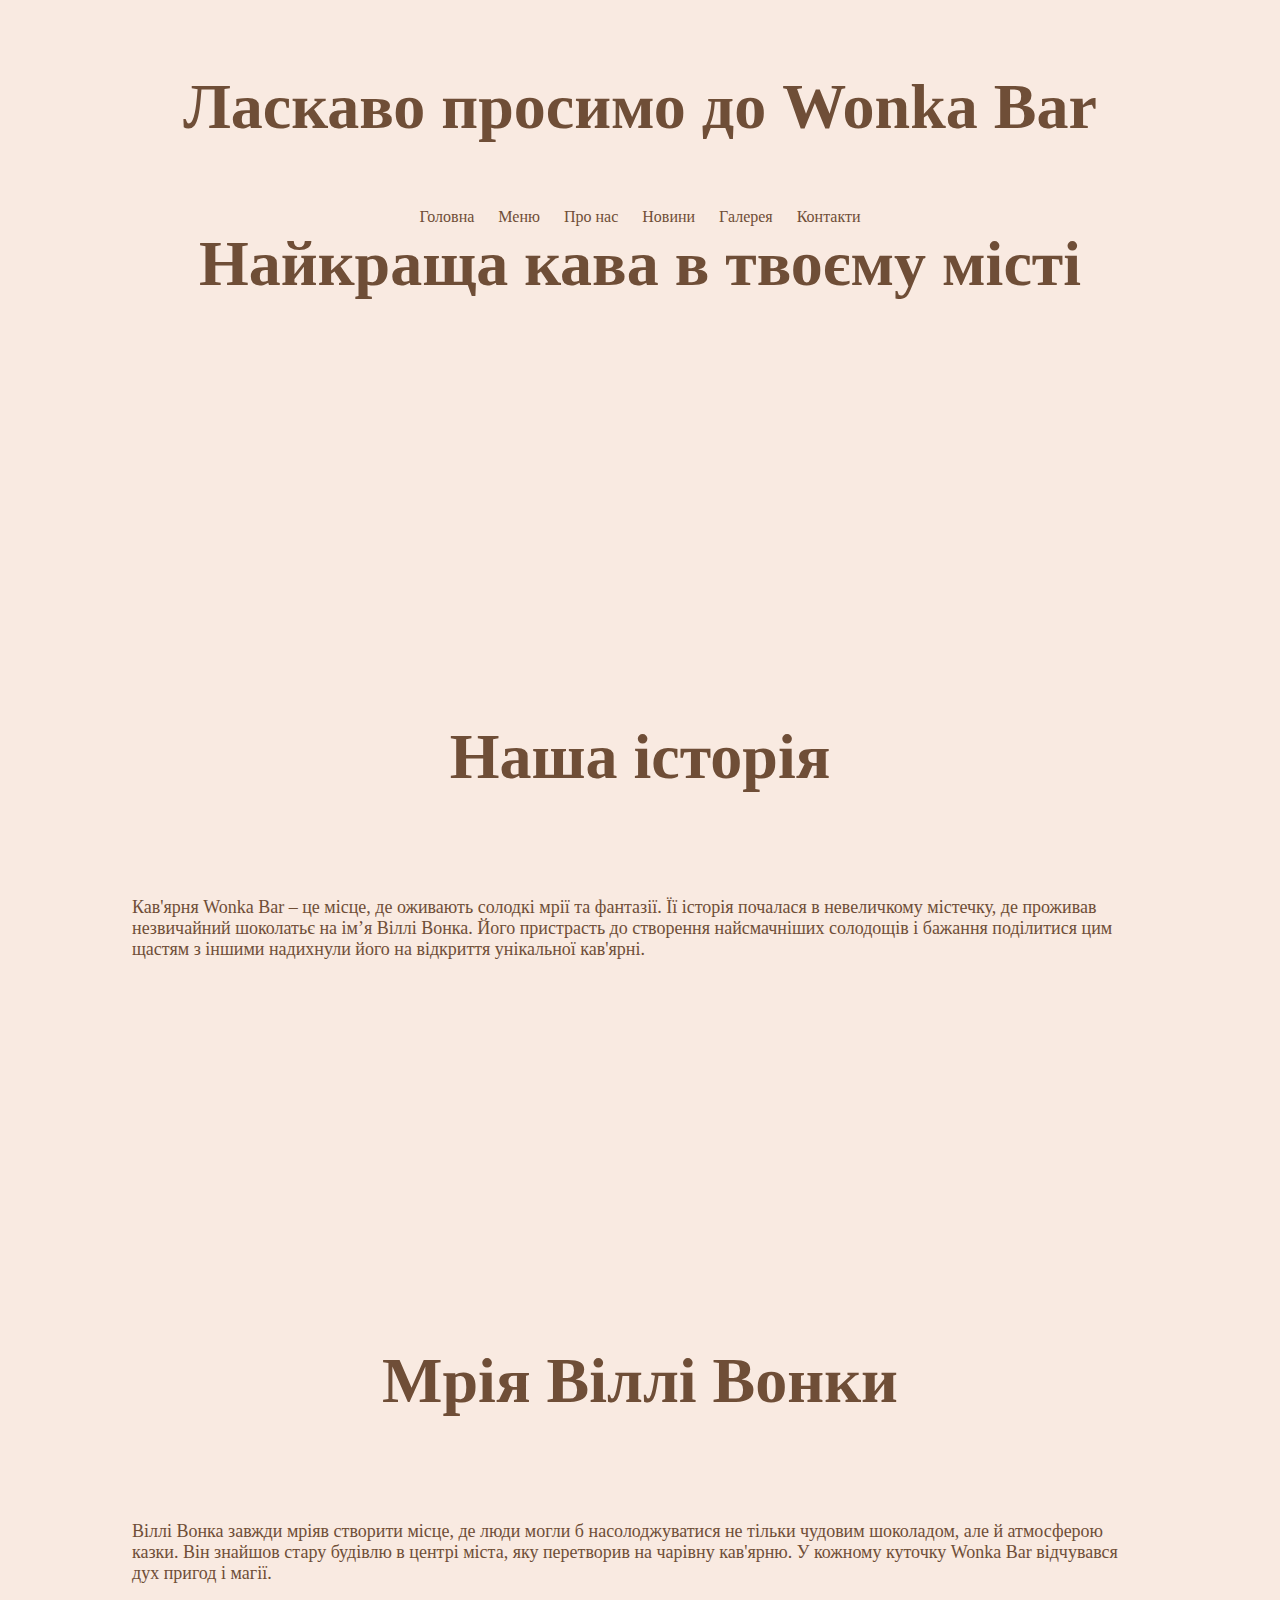
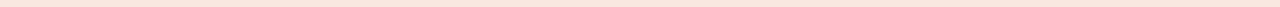
<file: index.html>
<!DOCTYPE html>
<html lang="uk">
<head>
    <meta charset="UTF-8">
    <meta name="viewport" content="width=device-width, initial-scale=1.0">
    <title>Назва кофейні</title>
    <link rel="stylesheet" href="css/style.css">
</head>
<body>
    <header>
        <h1>Ласкаво просимо до <span class="wonka-bar">Wonka Bar</span></h1>
        <nav style="padding: 5px; height: 25px">
            <button class="toggle-btn" style="background-color: #fafaf7; width: 100%; color: rgba(24, 24, 24, 0.85); border-radius: 18px">&#9776;</button>
            <ul class="pc-nav">
                <li><a class="nav-link pc" href=".\index.html">Головна</a></li>
                <li><a class="nav-link pc" href=".\menu.html">Меню</a></li>
                <li><a class="nav-link pc" href=".\about.html">Про нас</a></li>
                <li><a class="nav-link pc" href=".\news.html">Новини</a></li>
                <li><a class="nav-link pc" href=".\galery.html">Галерея</a></li>
                <li><a class="nav-link pc" href=".\contact.html">Контакти</a></li>
            </ul>

        </nav>
        <div class="mobile-nav">
            <nav>
            <ul style="margin-top: 5px">
                <li><a class="nav-link mb" href=".\index.html">Головна</a></li>
                <li><a class="nav-link mb" href=".\menu.html">Меню</a></li>
                <li><a class="nav-link mb" href=".\about.html">Про нас</a></li>
                <li><a class="nav-link mb" href=".\news.html">Новини</a></li>
                <li><a class="nav-link mb" href=".\galery.html">Галерея</a></li>
                <li><a class="nav-link mb" href=".\contact.html">Контакти</a></li>
            </ul>
            </nav>
        </div>
    </header>

    <div class="content">
        <h2>Найкраща кава в твоєму місті</h2>
        <div class="preparation">
            <div class="parallax"></div>
        </div>
        <div class="item">
            <h2>Наша історія</h2>
            <p>Кав'ярня Wonka Bar – це місце, де оживають солодкі мрії та фантазії. Її історія почалася в невеличкому містечку, де проживав незвичайний шоколатьє на ім’я Віллі Вонка. Його пристрасть до створення найсмачніших солодощів і бажання поділитися цим щастям з іншими надихнули його на відкриття унікальної кав'ярні.</p>
        </div>
        <div class="preparation">
            <div class="parallax"></div>
        </div>
        <div class="item">
            <h2>Мрія Віллі Вонки</h2>
            <p>Віллі Вонка завжди мріяв створити місце, де люди могли б насолоджуватися не тільки чудовим шоколадом, але й атмосферою казки. Він знайшов стару будівлю в центрі міста, яку перетворив на чарівну кав'ярню. У кожному куточку Wonka Bar відчувався дух пригод і магії.</p>
        </div>
    </div>


<script src="js/nav-bar.js"></script>
</body>
</html>
</file>
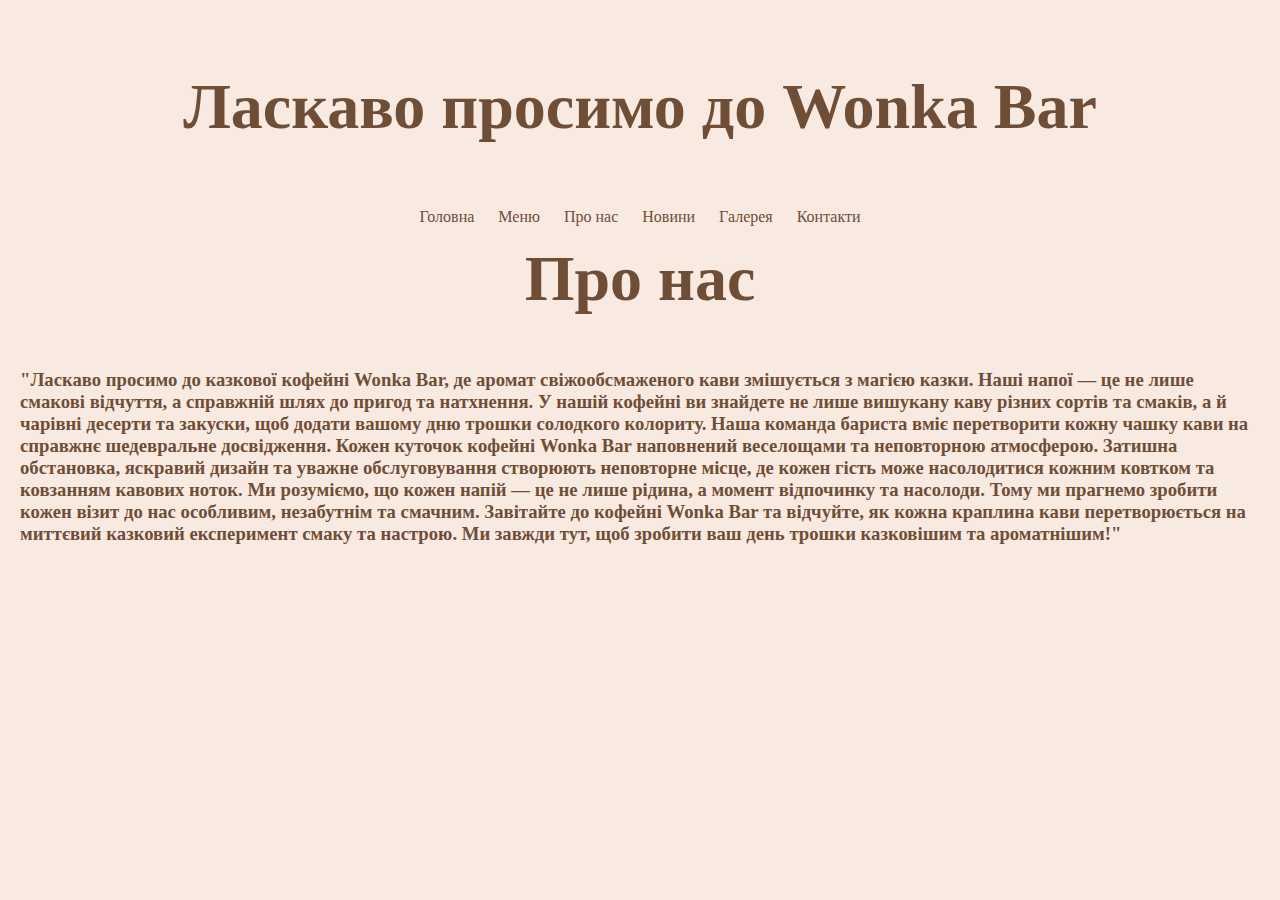
<file: about.html>
<!DOCTYPE html>
<html lang="uk">
<head>
    <meta charset="UTF-8">
    <meta name="viewport" content="width=device-width, initial-scale=1.0">
    <title>Назва вашої кофейні</title>
    <link rel="stylesheet" href="css/style.css">
</head>
<body>
    <header>
        <h1>Ласкаво просимо до <span class="wonka-bar">Wonka Bar</span></h1>
        <nav style="padding: 5px; height: 25px">
            <button class="toggle-btn" style="background-color: #fafaf7; width: 100%; color: rgba(24, 24, 24, 0.85); border-radius: 18px">&#9776;</button>
            <ul class="pc-nav">
                <li><a class="nav-link pc" href=".\index.html">Головна</a></li>
                <li><a class="nav-link pc" href=".\menu.html">Меню</a></li>
                <li><a class="nav-link pc" href=".\about.html">Про нас</a></li>
                <li><a class="nav-link pc" href=".\news.html">Новини</a></li>
                <li><a class="nav-link pc" href=".\galery.html">Галерея</a></li>
                <li><a class="nav-link pc" href=".\contact.html">Контакти</a></li>
            </ul>

        </nav>
        <div class="mobile-nav">
            <nav>
                <ul style="margin-top: 5px">
                    <li><a class="nav-link mb" href=".\index.html">Головна</a></li>
                    <li><a class="nav-link mb" href=".\menu.html">Меню</a></li>
                    <li><a class="nav-link mb" href=".\about.html">Про нас</a></li>
                    <li><a class="nav-link mb" href=".\news.html">Новини</a></li>
                    <li><a class="nav-link mb" href=".\galery.html">Галерея</a></li>
                    <li><a class="nav-link mb" href=".\contact.html">Контакти</a></li>
                </ul>
            </nav>
        </div>
    </header>

    <section>
        <h2>Про нас</h2>
        <h3>"Ласкаво просимо до казкової кофейні Wonka Bar, де аромат свіжообсмаженого кави змішується з магією казки. Наші напої — це не лише смакові відчуття, а справжній шлях до пригод та натхнення.
            У нашій кофейні ви знайдете не лише вишукану каву різних сортів та смаків, а й чарівні десерти та закуски, щоб додати вашому дню трошки солодкого колориту. Наша команда бариста вміє перетворити кожну чашку кави на справжнє шедевральне досвідження.
            
            Кожен куточок кофейні Wonka Bar наповнений веселощами та неповторною атмосферою. Затишна обстановка, яскравий дизайн та уважне обслуговування створюють неповторне місце, де кожен гість може насолодитися кожним ковтком та ковзанням кавових ноток.
            
            Ми розуміємо, що кожен напій — це не лише рідина, а момент відпочинку та насолоди. Тому ми прагнемо зробити кожен візит до нас особливим, незабутнім та смачним.
            
            Завітайте до кофейні Wonka Bar та відчуйте, як кожна краплина кави перетворюється на миттєвий казковий експеримент смаку та настрою. Ми завжди тут, щоб зробити ваш день трошки казковішим та ароматнішим!"</h3>    
    </section>


    <script src="js/nav-bar.js"></script>
</body>
</html>
</file>
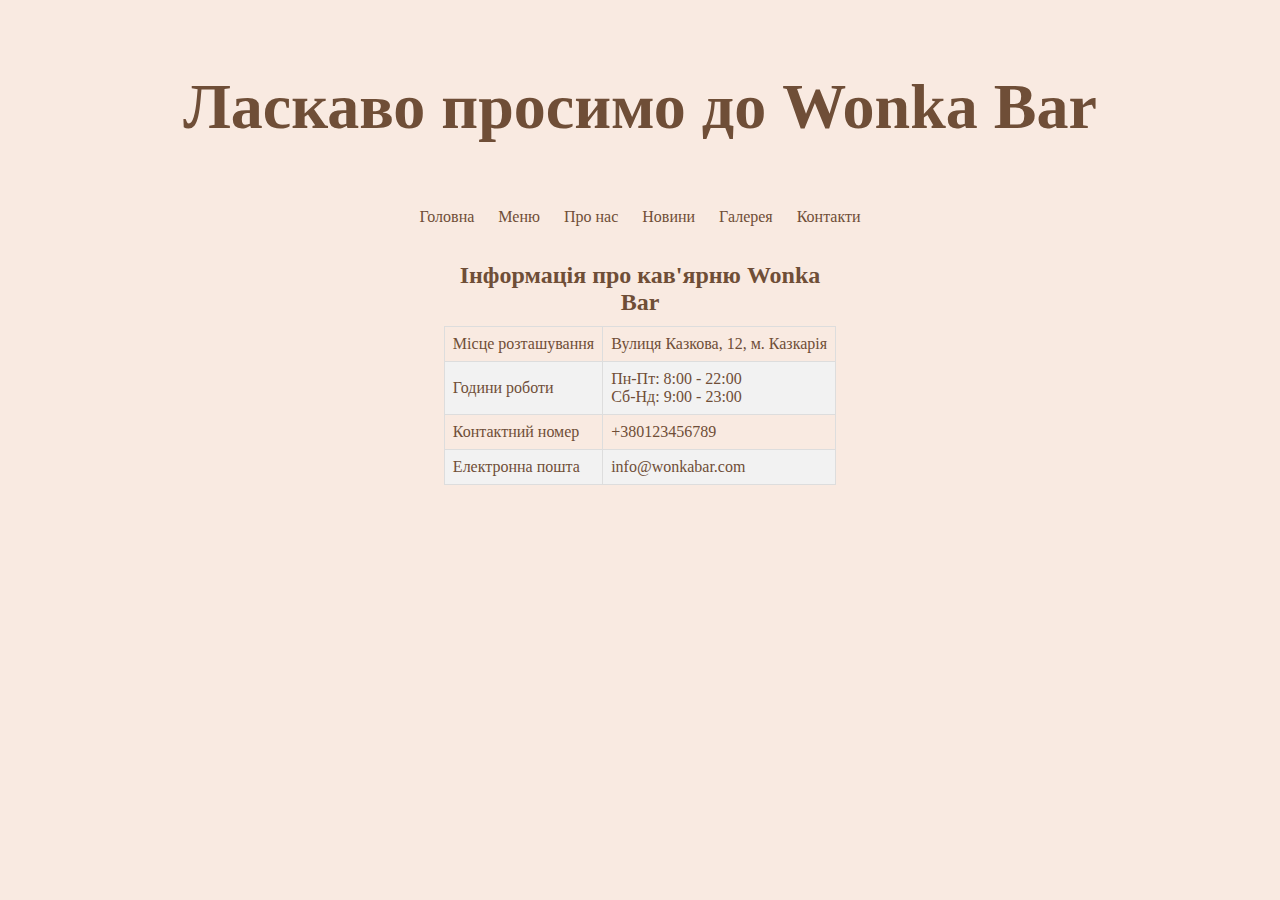
<file: contact.html>
<!DOCTYPE html>
<html lang="uk">
<head>
    <meta charset="UTF-8">
    <meta name="viewport" content="width=device-width, initial-scale=1.0">
    <title>Назва вашої кофейні</title>
    <link rel="stylesheet" href="css/style.css">
</head>
<body>
    <header>
        <h1>Ласкаво просимо до <span class="wonka-bar">Wonka Bar</span></h1>
        <nav style="padding: 5px; height: 25px">
            <button class="toggle-btn" style="background-color: #fafaf7; width: 100%; color: rgba(24, 24, 24, 0.85); border-radius: 18px">&#9776;</button>
            <ul class="pc-nav">
                <li><a class="nav-link pc" href=".\index.html">Головна</a></li>
                <li><a class="nav-link pc" href=".\menu.html">Меню</a></li>
                <li><a class="nav-link pc" href=".\about.html">Про нас</a></li>
                <li><a class="nav-link pc" href=".\news.html">Новини</a></li>
                <li><a class="nav-link pc" href=".\galery.html">Галерея</a></li>
                <li><a class="nav-link pc" href=".\contact.html">Контакти</a></li>
            </ul>

        </nav>
        <div class="mobile-nav">
            <nav>
                <ul style="margin-top: 5px">
                    <li><a class="nav-link mb" href=".\index.html">Головна</a></li>
                    <li><a class="nav-link mb" href=".\menu.html">Меню</a></li>
                    <li><a class="nav-link mb" href=".\about.html">Про нас</a></li>
                    <li><a class="nav-link mb" href=".\news.html">Новини</a></li>
                    <li><a class="nav-link mb" href=".\galery.html">Галерея</a></li>
                    <li><a class="nav-link mb" href=".\contact.html">Контакти</a></li>
                </ul>
            </nav>
        </div>
    </header>

    <section>
        <table>
            <caption>Інформація про кав'ярню Wonka Bar</caption>
            <tr>
                <td>Місце розташування</td>
                <td>Вулиця Казкова, 12, м. Казкарія</td>
            </tr>
            <tr>
                <td>Години роботи</td>
                <td>Пн-Пт: 8:00 - 22:00<br>Сб-Нд: 9:00 - 23:00</td>
            </tr>
            <tr>
                <td>Контактний номер</td>
                <td>+380123456789</td>
            </tr>
            <tr>
                <td>Електронна пошта</td>
                <td>info@wonkabar.com</td>
            </tr>
        </table>
    </section>

    <script src="js/nav-bar.js"></script>
</body>
</html>
</file>
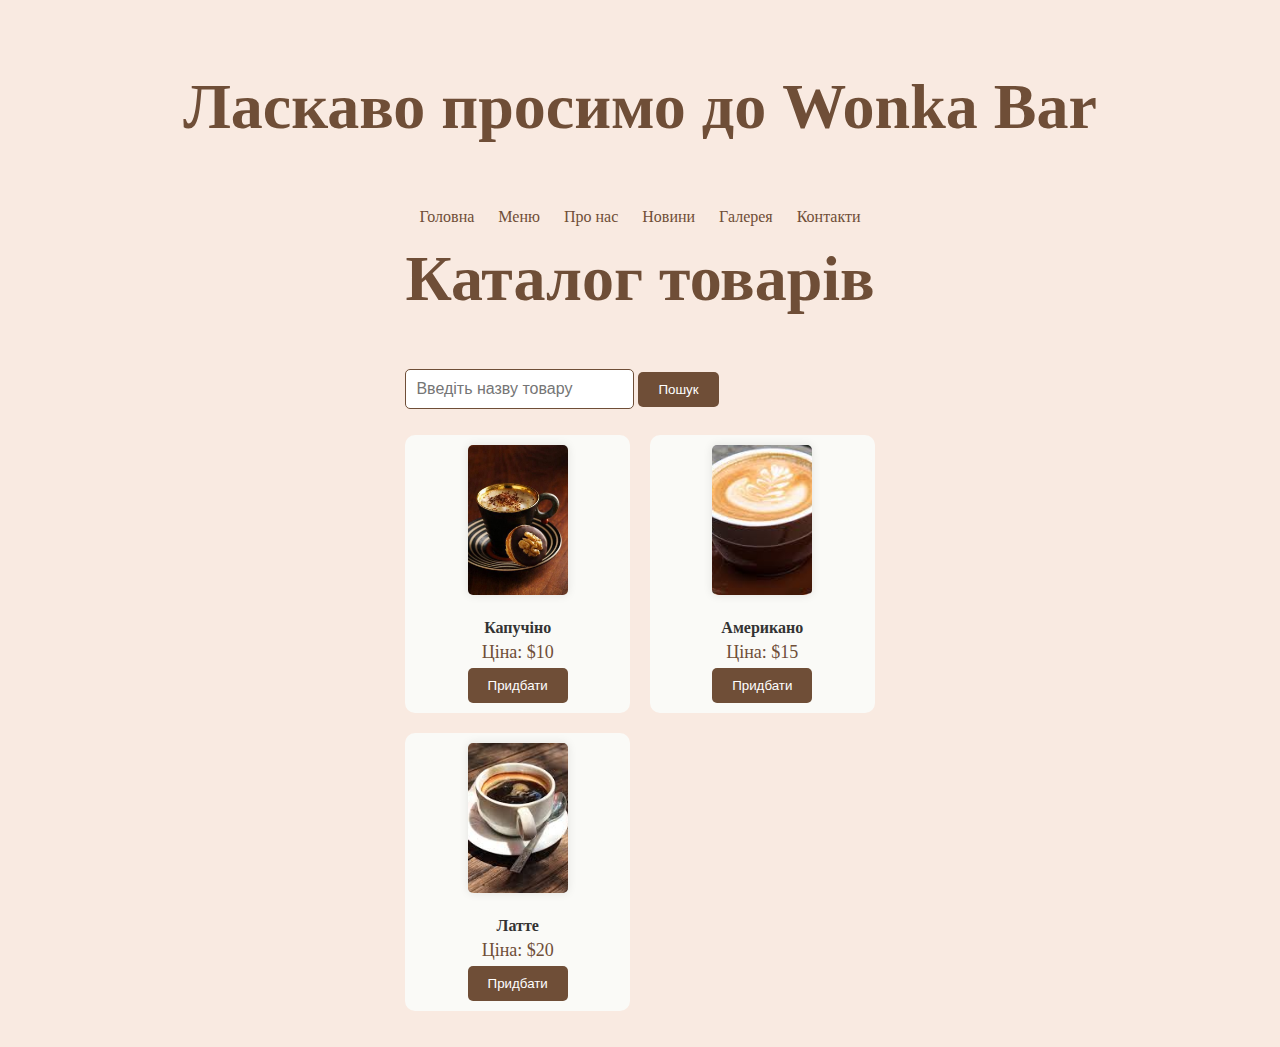
<file: menu.html>
<!DOCTYPE html>
<html lang="uk">
<head>
    <meta charset="UTF-8">
    <meta name="viewport" content="width=device-width, initial-scale=1.0">

    <link rel="preconnect" href="https://fonts.googleapis.com">
    <link rel="preconnect" href="https://fonts.gstatic.com" crossorigin>
    <link href="https://fonts.googleapis.com/css2?family=Nunito:wght@300;500&display=swap" rel="stylesheet">

    <title>Меню кофейні</title>
    <link rel="stylesheet" href="css/style.css">
    <style>
        #product-list {
            display: grid;
            grid-template-columns: repeat(auto-fit, minmax(200px, 1fr));
            gap: 20px;
            padding: 0;
            list-style: none;
            justify-content: center;
        }

        .product {
            text-align: center;
            background-color: #fafaf7;
            border-radius: 10px;
            padding: 10px;
        }

        .product img {
            width: 100px;
            height: 150px;
            object-fit: cover;
        }

        .product h4 {
            margin: 10px 0 5px;
            color: #333;
        }

        .product p {
            color: #6F4E37;
            margin: 5px 0;
        }

        .buy-button {
            background-color: #6F4E37;
            color: #fff;
            border: none;
            padding: 10px 20px;
            border-radius: 5px;
            cursor: pointer;
        }

        .buy-button:hover {
            background-color: #5a3a2b;
        }

        @media screen and (max-width: 600px) {
            .product {
                flex: 1 1 100%;
            }
        }
    </style>
</head>
<body>
    <header>
        <h1>Ласкаво просимо до <span class="wonka-bar">Wonka Bar</span></h1>
        <nav style="padding: 5px; height: 25px">
            <button class="toggle-btn" style="background-color: #fafaf7; width: 100%; color: rgba(24, 24, 24, 0.85); border-radius: 18px">&#9776;</button>
            <ul class="pc-nav">
                <li><a class="nav-link pc" href=".\index.html">Головна</a></li>
                <li><a class="nav-link pc" href=".\menu.html">Меню</a></li>
                <li><a class="nav-link pc" href=".\about.html">Про нас</a></li>
                <li><a class="nav-link pc" href=".\news.html">Новини</a></li>
                <li><a class="nav-link pc" href=".\galery.html">Галерея</a></li>
                <li><a class="nav-link pc" href=".\contact.html">Контакти</a></li>
            </ul>

        </nav>
        <div class="mobile-nav">
            <nav>
                <ul style="margin-top: 5px">
                    <li><a class="nav-link mb" href=".\index.html">Головна</a></li>
                    <li><a class="nav-link mb" href=".\menu.html">Меню</a></li>
                    <li><a class="nav-link mb" href=".\about.html">Про нас</a></li>
                    <li><a class="nav-link mb" href=".\news.html">Новини</a></li>
                    <li><a class="nav-link mb" href=".\galery.html">Галерея</a></li>
                    <li><a class="nav-link mb" href=".\contact.html">Контакти</a></li>
                </ul>
            </nav>
        </div>
    </header>

    <section>
        <h2>Каталог товарів</h2>
        <input type="text" id="search-input" placeholder="Введіть назву товару" />
        <button id="search-button">Пошук</button>
        <ul id="product-list">
            <li class="product">
                <img src="img/menu-1.png" alt="Товар 1" />
                <h4>Капучіно</h4>
                <p>Ціна: $10</p>
                <button class="buy-button">Придбати</button>
            </li>
            <li class="product">
                <img src="img/menu-2.png" alt="Товар 2"/>
                <h4>Американо</h4>
                <p>Ціна: $15</p>
                <button class="buy-button">Придбати</button>
            </li>
            <li class="product">
                <img src="img/menu-3.png" alt="Товар 3" />
                <h4>Латте</h4>
                <p>Ціна: $20</p>
                <button class="buy-button">Придбати</button>
            </li>
        </ul>
      </section>


    </body>

<script src="js/nav-bar.js"></script>
  <script src="js/script.js">

    </script>
  </html>
</file>
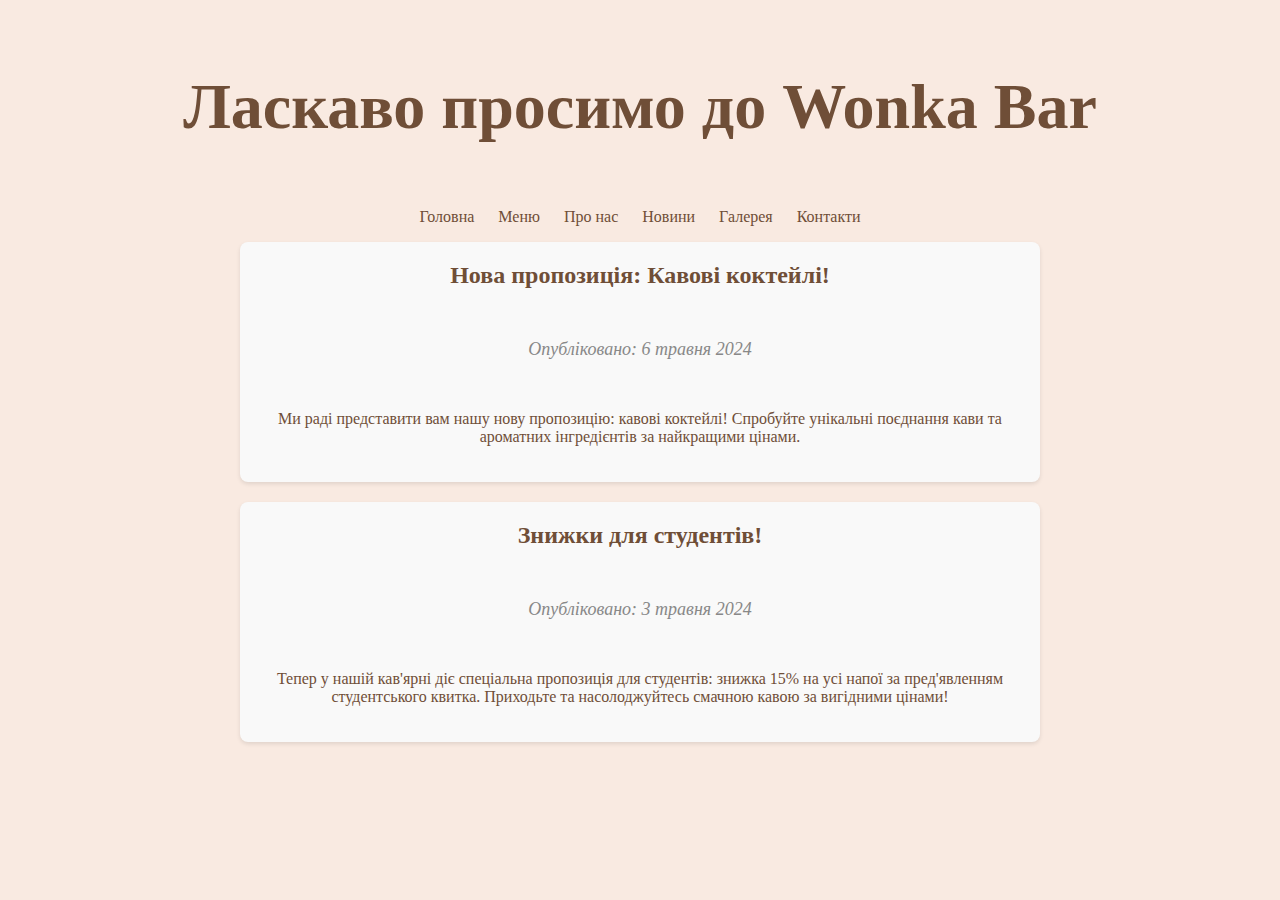
<file: news.html>
<!DOCTYPE html>
<html lang="uk">
<head>
    <meta charset="UTF-8">
    <meta name="viewport" content="width=device-width, initial-scale=1.0">
    <title>Назва вашої кофейні</title>
    <link rel="stylesheet" href="css/style.css">
</head>
<body>
    <header>
        <h1>Ласкаво просимо до <span class="wonka-bar">Wonka Bar</span></h1>
        <nav style="padding: 5px; height: 25px">
            <button class="toggle-btn" style="background-color: #fafaf7; width: 100%; color: rgba(24, 24, 24, 0.85); border-radius: 18px">&#9776;</button>
            <ul class="pc-nav">
                <li><a class="nav-link pc" href=".\index.html">Головна</a></li>
                <li><a class="nav-link pc" href=".\menu.html">Меню</a></li>
                <li><a class="nav-link pc" href=".\about.html">Про нас</a></li>
                <li><a class="nav-link pc" href=".\news.html">Новини</a></li>
                <li><a class="nav-link pc" href=".\galery.html">Галерея</a></li>
                <li><a class="nav-link pc" href=".\contact.html">Контакти</a></li>
            </ul>

        </nav>
        <div class="mobile-nav">
            <nav>
                <ul style="margin-top: 5px">
                    <li><a class="nav-link mb" href=".\index.html">Головна</a></li>
                    <li><a class="nav-link mb" href=".\menu.html">Меню</a></li>
                    <li><a class="nav-link mb" href=".\about.html">Про нас</a></li>
                    <li><a class="nav-link mb" href=".\news.html">Новини</a></li>
                    <li><a class="nav-link mb" href=".\galery.html">Галерея</a></li>
                    <li><a class="nav-link mb" href=".\contact.html">Контакти</a></li>
                </ul>
            </nav>
        </div>
    </header>

    <div class="news-container">
        <div class="news-item">
            <h2 class="news-title">Нова пропозиція: Кавові коктейлі!</h2>
            <p class="news-date">Опубліковано: 6 травня 2024</p>
            <p class="news-content">Ми раді представити вам нашу нову пропозицію: кавові коктейлі! Спробуйте унікальні поєднання кави та ароматних інгредієнтів за найкращими цінами.</p>
        </div>
        <div class="news-item">
            <h2 class="news-title">Знижки для студентів!</h2>
            <p class="news-date">Опубліковано: 3 травня 2024</p>
            <p class="news-content">Тепер у нашій кав'ярні діє спеціальна пропозиція для студентів: знижка 15% на усі напої за пред'явленням студентського квитка. Приходьте та насолоджуйтесь смачною кавою за вигідними цінами!</p>
        </div>
    </div>




    <script src="js/nav-bar.js"></script>
</body>
</html>
</file>
<file: css/style.css>
body {
    /*background-image: url('https://img.freepik.com/free-photo/person-serving-cup-coffee_1286-227.jpg?t=st=1716740959~exp=1716744559~hmac=1e068a671b5791124ca3d050e58c14e609827e67d211bbbbf79c6e014776ad26&w=740');*/
    background-color: #F9EAE1;
    margin: 0; /* Видаляє зовнішні відступи */
    display: flex;
    flex-direction: column;
    align-items: center; /* Центрує по горизонталі */
    justify-content: center; /* Центрує по вертикалі */
}
.parallax {

    background-image: url('https://img.freepik.com/free-photo/person-serving-cup-coffee_1286-227.jpg?t=st=1716740959~exp=1716744559~hmac=1e068a671b5791124ca3d050e58c14e609827e67d211bbbbf79c6e014776ad26&w=740');


    height: 30vh;
    opacity: 90%;
    color: #F9EAE1;



    background-attachment: fixed;
    background-position: center;
    background-repeat: no-repeat;
    background-size: cover;
}
.preparation{
    width: 100%;
}
.content{
    display: flex;
    flex-direction: column;
    gap: 3rem;
    padding: 5px;
    align-items: center;
}
.item{
    display: flex;
    align-items: center;
    flex-direction: column;
    padding-left: 10%;
    padding-right: 10%;
}
h1 {
    margin-top: 20px;
}
.wonka-bar, h1 {
    font-size: 64px;
    color: #6F4E37;
}

nav ul {
    list-style: none;
    padding: 0;
    text-align: center;
}
nav ul li {
    display: inline;
    margin: 0 10px;
}
nav ul li a {
    color: #6F4E37; /* Кофейний колір тексту */
    text-decoration: none; /* Зняття підкреслення з посилань */
}
section {
    padding: 20px;
}
header {
    text-align: center;
    color: #fff;
    padding: 50px 0 0 0; /* Зменшено відступи */
}
footer {
    text-align: center;
    color: #fff;
    padding: 20px 0;
}
h2 {
    font-size: 64px;
    color: #6F4E37;
    text-align: center;
    margin-top: 0;
}

p {
    font-size: 18px;
    color: #6F4E37;
    margin-top: 50px;
}
h3{
    color: #6F4E37;
}
h4{
    color: #6F4E37;
}
table{
    color: #6F4E37;
}
nav ul li:hover a {
    color: blue; /* Колір тексту при наведенні миші */
}
.video-container {
    max-width: 80%; /* Максимальна ширина контейнера */
    margin-top: 20px; /* Відступ зверху від заголовка */
    margin-bottom: 20px; /* Відступ знизу від відео до секції */
}

/* Стилі для відео */
video {
    width: 100%; /* Заповнює ширину контейнера */
    height: auto; /* Забезпечує пропорційне змінювання висоти */
}

.news-container {
    max-width: 800px;
    margin: 0 auto;
    padding: 20px;
    text-align: center;
}

.news-item {
    margin-bottom: 20px;
    padding: 20px;
    background-color: #f9f9f9;
    border-radius: 8px;
    box-shadow: 0 2px 4px rgba(0, 0, 0, 0.1);
}

.news-title {
    font-size: 24px;
    margin-bottom: 10px;
}

.news-date {
    font-style: italic;
    color: #888;
}

.news-content {
    font-size: 16px;
}

table {
    width: 100%;
    border-collapse: collapse;
    margin-top: 20px;
}
caption {
    font-size: 24px;
    font-weight: bold;
    text-align: center;
    margin-bottom: 10px;
}
th, td {
    border: 1px solid #ddd;
    padding: 8px;
}
th {
    background-color: #f2f2f2;
}
tr:nth-child(even) {
    background-color: #f2f2f2;
}
.gallery {
    display: flex;
    flex-wrap: wrap;
    justify-content: center;
    gap: 20px;
}

.image {
    width: 300px;
    height: 200px;
    overflow: hidden;
    border-radius: 10px;
    box-shadow: 0 0 10px rgba(0, 0, 0, 0.1);
}

.image img {
    width: 100%;
    height: 100%;
    object-fit: cover;
    transition: transform 0.3s ease;
}

.image:hover img {
    transform: scale(1.1);
}

.video-container {
    max-width: 800px;
    margin: 20px auto;
    position: relative;
    overflow: hidden;
    border-radius: 10px;
    box-shadow: 0 0 10px rgba(0, 0, 0, 0.1);
}

video {
    width: 100%;
    height: auto;
}

/* Стилі для кнопок управління відео */
.video-container .controls {
    position: absolute;
    bottom: 0;
    left: 0;
    width: 100%;
    background-color: rgba(0, 0, 0, 0.5);
    display: flex;
    justify-content: center;
    align-items: center;
    padding: 10px;
    box-sizing: border-box;
    opacity: 0;
    transition: opacity 0.3s ease;
}

.video-container:hover .controls {
    opacity: 1;
}

.video-container button {
    background-color: transparent;
    border: none;
    color: #fff;
    font-size: 18px;
    margin: 0 10px;
    cursor: pointer;
    transition: transform 0.2s ease;
}

.video-container button:hover {
    transform: scale(1.1);
}

#search-input {
    padding: 10px;
    margin-bottom: 10px;
    border: 1px solid #6F4E37; /* Колір рамки */
    border-radius: 5px;
    font-size: 16px;
}

/* Оформлення button */
#search-button, .buy-button {
    padding: 10px 20px;
    background-color: #6F4E37; /* Колір фону */
    color: #fff; /* Колір тексту */
    border: none;
    border-radius: 5px;
    cursor: pointer;
    transition: background-color 0.3s ease;
}

#search-button:hover, .buy-button:hover {
    background-color: #8b6d51; /* Колір фону при наведенні */
}

/* Оформлення зображень */
.product img {
    width: 100px;
    height: 150px;
    object-fit: cover;
    border-radius: 5px;
    margin-bottom: 10px;
    box-shadow: 0 0 10px rgba(0, 0, 0, 0.1); /* Тінь для зображень */
}
.preparation2 {
    width: 100%;
}
.parallax2 {

    background-image: url('https://gifer.com/en/2B9X');


    height: 30vh;
    opacity: 90%;
    color: #F9EAE1;



    background-attachment: fixed;
    background-position: center;
    background-repeat: no-repeat;
    background-size: cover;
}
.product {
    list-style-type: none;
}

@media screen and (max-width: 600px) {
    .nav-link.pc {
        display: none;
    }
    .pc-nav {
        width: 0;
    }
    .toggle-btn {
        display: block;
    }
    .mobile-nav {
        display: none;
    }
    .mobile-nav ul {
        padding: 0;
        margin: 0;
        list-style: none;
    }
    .mobile-nav li {
        display: block;
        margin-top: 5px;
    }
    .mobile-nav a {
        display: block;
        padding: 10px;
        text-decoration: none;
        color: #000;
        border-radius: 5px;
    }
    .mobile-nav a:hover {
        background-color: #e0e0e0;
    }
}
@media screen and (min-width: 600px) {
    .toggle-btn {
        display: none;
    }
    .mobile-nav {
        display: none !important;
    }
}
</file>
